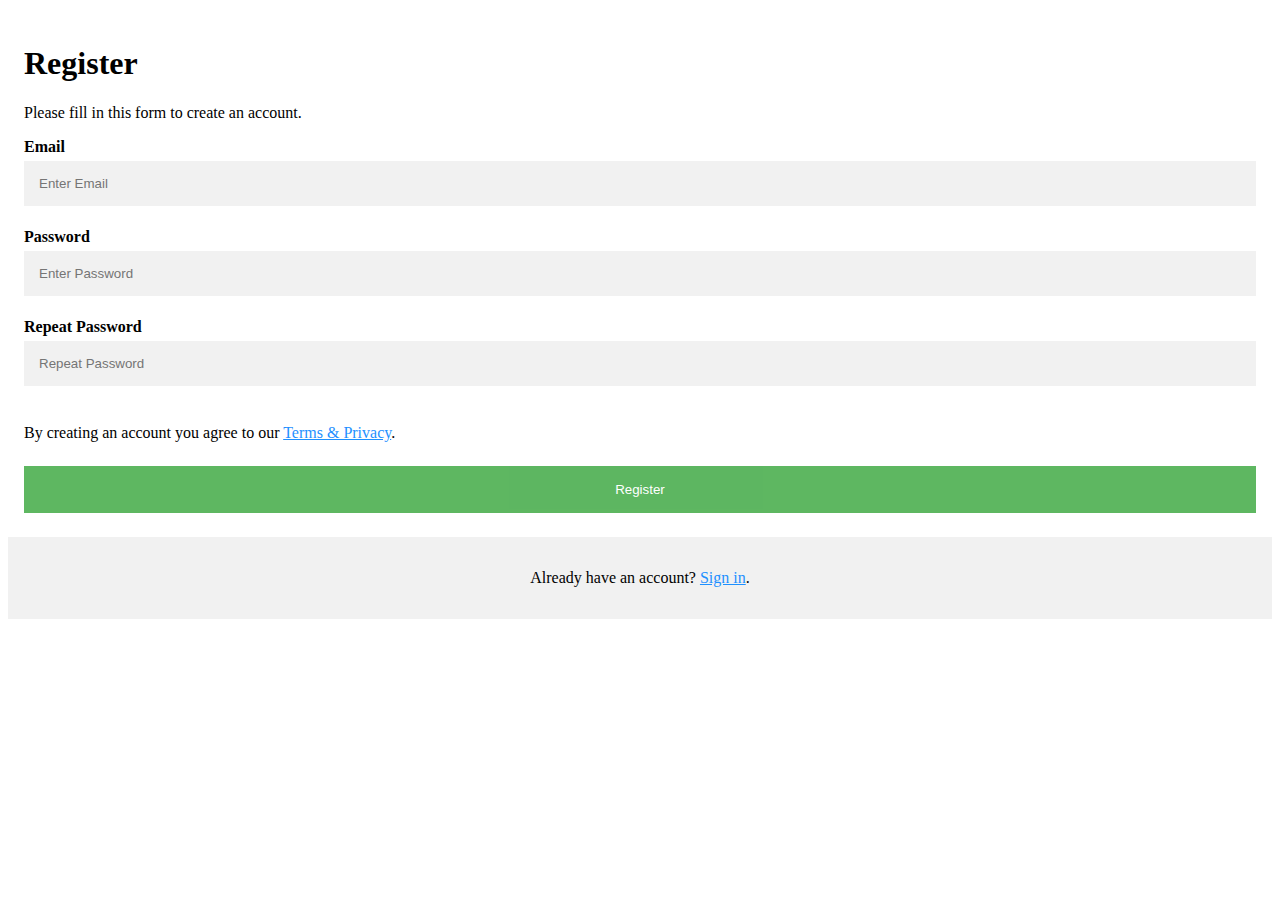
<file: css/css4/index.html>
<!DOCTYPE html>
<html lang="en">
  <head>
    <meta charset="UTF-8" />
    <meta http-equiv="X-UA-Compatible" content="IE=edge" />
    <meta name="viewport" content="width=device-width, initial-scale=1.0" />
    <link rel="stylesheet" href="./style.css" />
    <title>Document</title>
  </head>
  <body>
    <div class="container">
      <h1>Register</h1>
      <p>Please fill in this form to create an account.</p>

      <label for="email"><b>Email</b></label>
      <input type="text" placeholder="Enter Email" name="email" required />

      <label for="psw"><b>Password</b></label>
      <input type="password" placeholder="Enter Password" name="psw" required />

      <label for="psw-repeat"><b>Repeat Password</b></label>
      <input
        type="password"
        placeholder="Repeat Password"
        name="psw-repeat"
        required
      />
      <p>
        By creating an account you agree to our <a href="#">Terms & Privacy</a>.
      </p>
      <button type="submit" class="registerbtn">Register</button>
    </div>

    <div class="container signin">
      <p>Already have an account? <a href="#">Sign in</a>.</p>
    </div>
  </body>
</html>
</file>
<file: css/css4/style.css>
* {
  box-sizing: border-box;
}

.container {
  padding: 16px;
}

input[type="text"],
input[type="password"] {
  width: 100%;
  padding: 15px;
  margin: 5px 0 22px 0;
  display: inline-block;
  border: none;
  background: #f1f1f1;
}

input[type="text"]:focus,
input[type="password"]:focus {
  background-color: #ddd;
  outline: none;
}
.registerbtn {
  background-color: #4caf50;
  color: white;
  padding: 16px 20px;
  margin: 8px 0;
  border: none;
  cursor: pointer;
  width: 100%;
  opacity: 0.9;
}

.registerbtn:hover {
  opacity: 1;
}

a {
  color: dodgerblue;
}

.signin {
  background-color: #f1f1f1;
  text-align: center;
}
</file>
